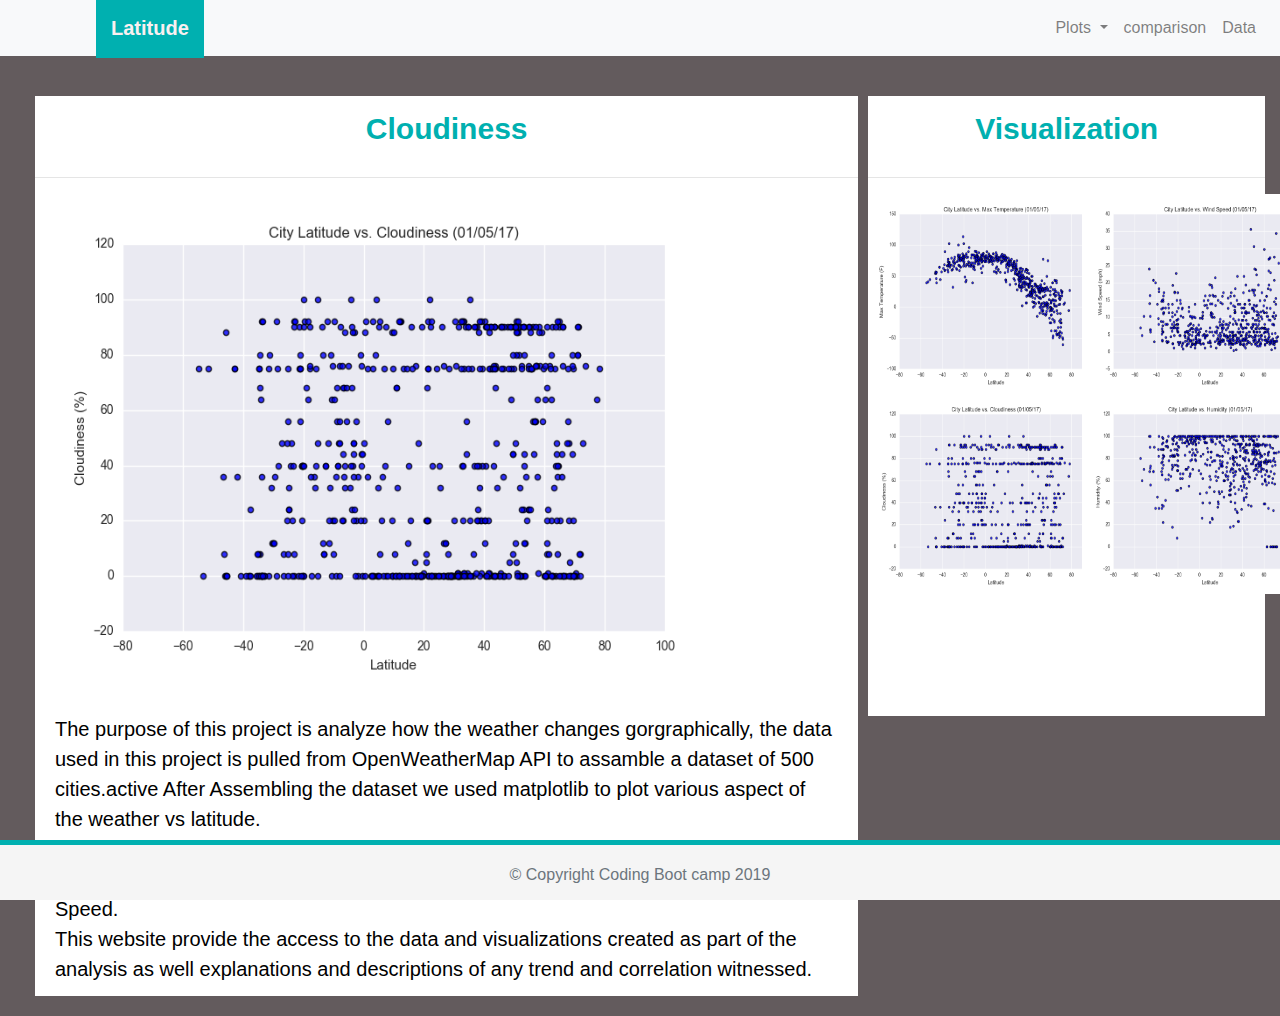
<file: cloud-lat.html>
<!DOCTYPE html>
<html lang="en">

<head>
    <meta charset="UTF-8">
    <meta name="viewport" content="width=device-width, initial-scale=1.0">
    <meta http-equiv="X-UA-Compatible" content="ie=edge">
    <title>Weather data analysis</title>


    <!-- Bootstrap -->
    <link rel="stylesheet" href="https://stackpath.bootstrapcdn.com/bootstrap/4.3.1/css/bootstrap.min.css" integrity="sha384-ggOyR0iXCbMQv3Xipma34MD+dH/1fQ784/j6cY/iJTQUOhcWr7x9JvoRxT2MZw1T" crossorigin="anonymous">
    <link rel="stylesheet" href="style.css">
</head>

<body>
    <nav class="navbar navbar-expand-lg navbar-light bg-light">
        <a class="navbar-brand" href="#">Latitude</a>
        <button class="navbar-toggler" type="button" data-toggle="collapse" data-target="#navbarSupportedContent" aria-controls="navbarSupportedContent" aria-expanded="false" aria-label="Toggle navigation">
            <span class="navbar-toggler-icon"></span>
        </button>
        <div class="collapse navbar-collapse" id="navbarSupportedContent">
            <ul class="navbar-nav ml-auto">
                <li class="nav-item dropdown">
                    <a class="nav-link dropdown-toggle" href="#" id="navbarDropdown" role="button" data-toggle="dropdown" aria-haspopup="true" aria-expanded="false">
                        Plots
                    </a>
                    <div class="dropdown-menu" aria-labelledby="navbarDropdown">
                        <a class="dropdown-item" href="temp-lat.html">Temperature</a>
                        <a class="dropdown-item" href="cloud-lat.html">Cloudiness</a>
                        <a class="dropdown-item" href="humid-lat.html">Humidity</a>
                        <a class="dropdown-item" href="wind-lat.html">Wind</a>
                    </div>
                </li>
                <li class="nav-item">
                    <a class="nav-link" href="comparison.html">comparison</a>
                </li>
                <li class="nav-item">
                    <a class="nav-link" href="data.html">Data</a>
                </li>

            </ul>

        </div>
    </nav>
    <div id="main_content" class="container-fluid ">
        <div class="row">
            <div class="col-lg-8 col-md-12">
                <div class="viz-main">
                    <p id="p1">Cloudiness</p>
                    <hr>
                    <div class="viz-main-img">
                        <img class="text-center" src="WebVisualizations/Resources/assets/images/Fig3.png" width=700 height=500 alt="Latitude vs Cloudiness">
                    </div>
                    <section>The purpose of this project is analyze how the weather changes gorgraphically, the data used in this project is pulled from OpenWeatherMap API to assamble a dataset of 500 cities.active After Assembling the dataset we used matplotlib
                        to plot various aspect of the weather vs latitude.<br><br>Factors we looked at are Maximum Temperature, Cloudiness, Humidity, and Wind Speed.<br>This website provide the access to the data and visualizations created as part of
                        the analysis as well explanations and descriptions of any trend and correlation witnessed.
                    </section>
                </div>
            </div>
            <div class="col-lg-4 col-md-12">
                <div class="viz">
                    <p id="p2">Visualization</p>
                    <hr>
                    <div class="row">
                        <div class="col-lg-6 col-md-3">
                            <a class="temp active" href="Temp-lat.html"><img src="WebVisualizations/Resources/assets/images/Fig1.png" width=250 height=200 alt="City Latitude vs Max Temperature"></a>
                        </div>
                        <div class="col-lg-6 col-md-3">
                            <a class="wind" href="wind-lat.html"><img src="WebVisualizations/Resources/assets/images/Fig4.png" width=250 height=200 alt="City Latitude vs Wind Speed"></a>
                        </div>
                        <div class="col-lg-6 col-md-3">
                            <a class="cloud" href="cloud-lat.html"><img src="WebVisualizations/Resources/assets/images/Fig3.png" width=250 height=200 alt="City Latitude vs Cloudiness"></a>
                        </div>
                        <div class="col-lg-66 col-md-3">
                            <a class="humid" href="humid-lat.html"><img src="WebVisualizations/Resources/assets/images/Fig2.png" width=250 height=200 alt="City Latitude vs Humidity"></a>
                        </div>
                    </div>
                </div>
            </div>
        </div>
    </div>
    </div>
</body>
<!-- Footer -->
<footer class="footer">
    <div class="container">
        <span class="text-muted">© Copyright Coding Boot camp 2019</span>
    </div>
</footer>
<!-- Footer -->
<script src="https://code.jquery.com/jquery-3.3.1.slim.min.js" integrity="sha384-q8i/X+965DzO0rT7abK41JStQIAqVgRVzpbzo5smXKp4YfRvH+8abtTE1Pi6jizo" crossorigin="anonymous"></script>
<script src="https://cdnjs.cloudflare.com/ajax/libs/popper.js/1.14.7/umd/popper.min.js" integrity="sha384-UO2eT0CpHqdSJQ6hJty5KVphtPhzWj9WO1clHTMGa3JDZwrnQq4sF86dIHNDz0W1" crossorigin="anonymous"></script>
<script src="https://stackpath.bootstrapcdn.com/bootstrap/4.3.1/js/bootstrap.min.js" integrity="sha384-JjSmVgyd0p3pXB1rRibZUAYoIIy6OrQ6VrjIEaFf/nJGzIxFDsf4x0xIM+B07jRM" crossorigin="anonymous"></script>

</html>
</file>
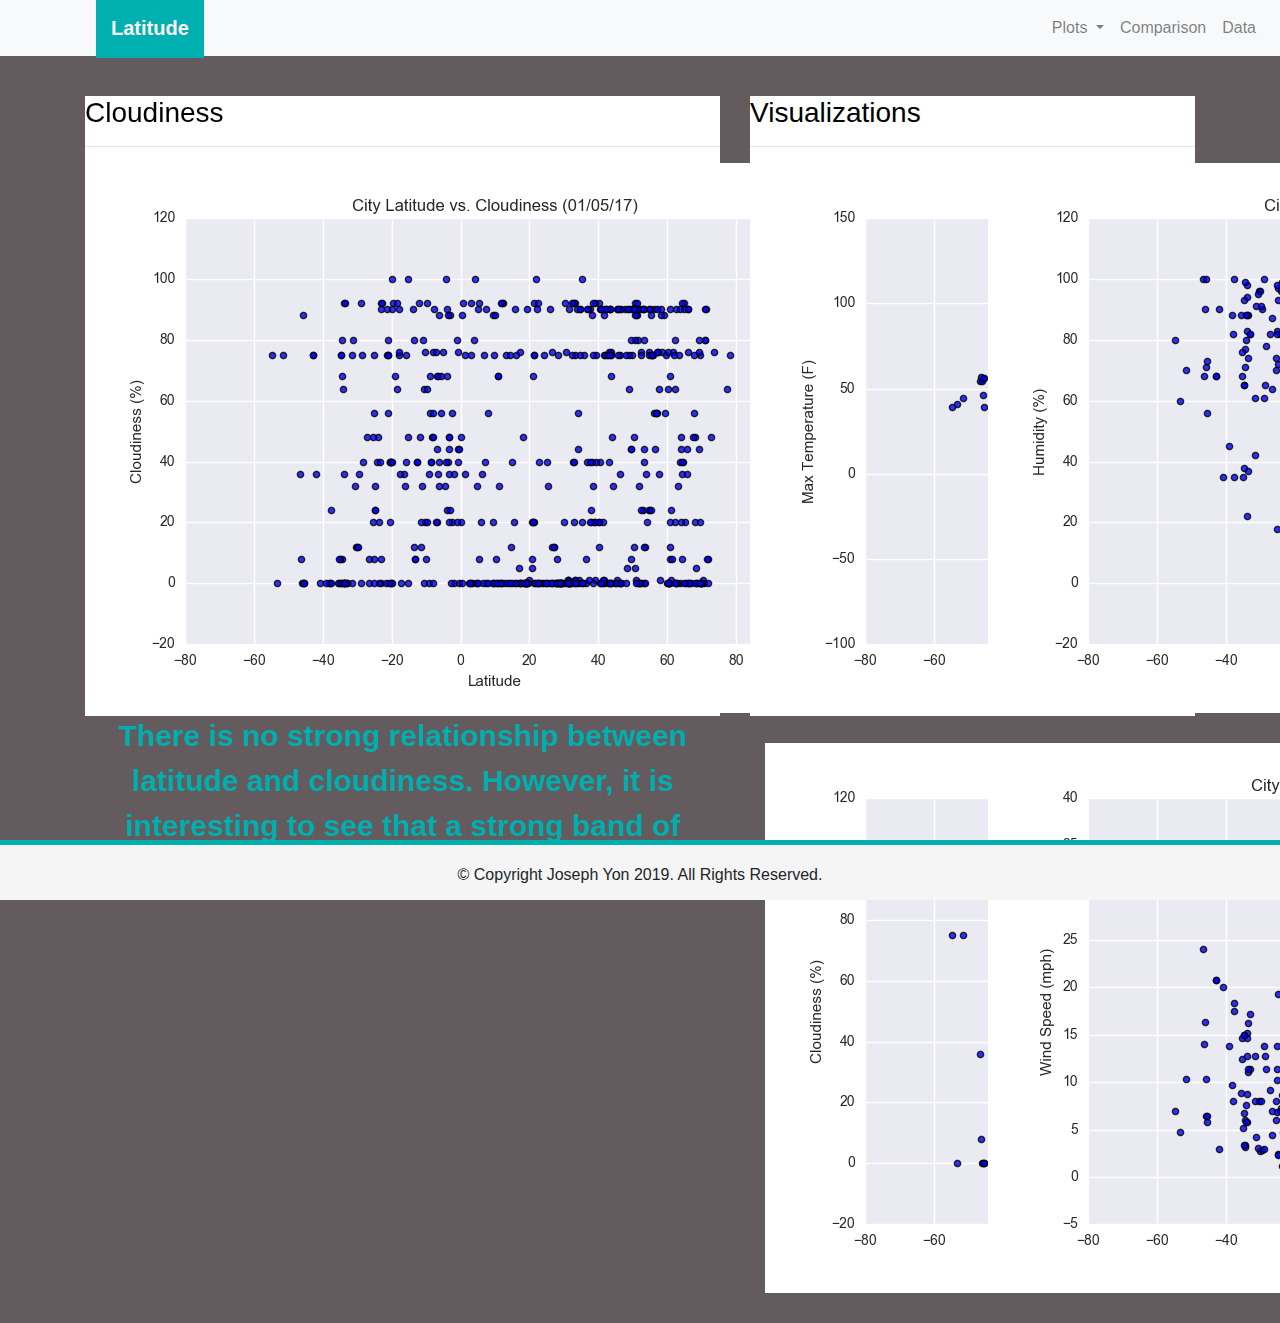
<file: cloudiness.html>
<!-- Visualization Cloudiness -->
<!doctype html>
<html lang="en">

<head>
    <meta charset="utf-8">
    <meta http-equiv="X-UA-Compatible" content="IE=edge">
    <meta name="viewport" content="width=device-width, initial-scale=1">
    <!-- Bootstrap CSS -->
    <link rel="stylesheet" href="https://stackpath.bootstrapcdn.com/bootstrap/4.3.1/css/bootstrap.min.css" integrity="sha384-ggOyR0iXCbMQv3Xipma34MD+dH/1fQ784/j6cY/iJTQUOhcWr7x9JvoRxT2MZw1T" crossorigin="anonymous">
    <!-- CSS Stylesheet -->
    <link rel="stylesheet" type="text/css" href="style.css">
    <title>Bootstrap Visualization Dashboard</title>
</head>

<body>
    <!-- Bootstrap JavaScript -->
    <!-- jQuery, Popper.js & Bootstrap JS -->
    <script src="https://code.jquery.com/jquery-3.3.1.slim.min.js" integrity="sha384-q8i/X+965DzO0rT7abK41JStQIAqVgRVzpbzo5smXKp4YfRvH+8abtTE1Pi6jizo" crossorigin="anonymous"></script>
    <script src="https://cdnjs.cloudflare.com/ajax/libs/popper.js/1.14.7/umd/popper.min.js" integrity="sha384-UO2eT0CpHqdSJQ6hJty5KVphtPhzWj9WO1clHTMGa3JDZwrnQq4sF86dIHNDz0W1" crossorigin="anonymous"></script>
    <script src="https://stackpath.bootstrapcdn.com/bootstrap/4.3.1/js/bootstrap.min.js" integrity="sha384-JjSmVgyd0p3pXB1rRibZUAYoIIy6OrQ6VrjIEaFf/nJGzIxFDsf4x0xIM+B07jRM" crossorigin="anonymous"></script>
    <!-- Navigation Menu -->
    <div class="navigation">
        <nav class="navbar navbar-expand-lg navbar-light bg-light">
            <a class="navbar-brand" style="background-color: #00b0b0;" href="index.html">Latitude</a>
            <button class="navbar-toggler" type="button" data-toggle="collapse" data-target="#navbarNavDropdown" aria-controls="navbarNavDropdown" aria-expanded="false" aria-label="Toggle navigation">
                <span class="navbar-toggler-icon"></span>
            </button>
            <div class="collapse navbar-collapse" id="navbarNavDropdown">
                <ul class="navbar-nav ml-auto">
                    <li class="nav-item dropdown">
                        <a class="nav-link dropdown-toggle" href="#" id="navbarDropdownMenuLink" role="button" data-toggle="dropdown" aria-haspopup="true" aria-expanded="false">
                            Plots
                        </a>
                        <div class="dropdown-menu" aria-labelledby="navbarDropdownMenuLink">
                            <a class="dropdown-item" href="temp.html">Max Temperature</a>
                            <a class="dropdown-item" href="humidity.html">Humidity</a>
                            <a class="dropdown-item" href="cloudiness.html">Cloudiness</a>
                            <a class="dropdown-item" href="wind_speed.html">Wind Speed</a>
                        </div>
                    </li>
                    <li class="nav-item">
                        <a class="nav-link" href="comparison.html">Comparison</a>
                    </li>
                    <li class="nav-item">
                        <a class="nav-link" href="data.html">Data</a>
                    </li>
                </ul>
            </div>
        </nav>
    </div>
    <!-- Content -->
    <!-- Create Overall Grid -->
    <div class="container">
        <div class="row">
            <div class="col-lg-7 col-md-12">
                <!-- Left Content Viz -->
                <div class="viz" style="padding-bottom: 120px;">
                    <h3 class="title">Cloudiness</h3>
                    <hr>
                    <img src="WebVisualizations/Resources/assets/images/Cloudiness.png" class="vizualization rounded float-left" alt="Cloudiness Graph">
                    <p>There is no strong relationship between latitude and cloudiness. However, it is interesting to see that a strong band of cities sits at 0, 80, and 100% cloudiness.
                    </p>
                </div>
            </div>
            <div class="col-lg-5 col-md-12">
                <!-- Right Content Viz -->
                <div class="viz">
                    <h3 class="title">Visualizations</h3>
                    <hr>
                    <div class="container">
                        <div class="row" style="padding-bottom: 30px;">
                            <div class="col-6">
                                <a href="temp.html">
                                    <img class="panel" src="WebVisualizations/Resources/assets/images/Temp.png" alt="Max Temperature Graph">
                                </a>
                            </div>
                            <div class="col-6">
                                <a href="humidity.html">
                                    <img class="panel" src="WebVisualizations/Resources/assets/images/Humidity.png" alt="Humidity Graph">
                                </a>
                            </div>
                        </div>
                        <div class="row" style="padding-bottom: 30px;">
                            <div class="col-6">
                                <a href="cloudiness.html">
                                    <img class="panel" src="WebVisualizations/Resources/assets/images/Cloudiness.png" alt="Cloudiness Graph">
                                </a>
                            </div>
                            <div class="col-6">
                                <a href="wind_speed.html">
                                    <img class="panel" src="WebVisualizations/Resources/assets/images/Wind.png" alt="Wind Speed Graph">
                                </a>
                            </div>
                        </div>
                    </div>
                </div>
            </div>
        </div>
    </div>
    <!-- Footer -->
    <footer>
        <div class="footer">&copy; Copyright Joseph Yon 2019. All Rights Reserved.</div>
    </footer>
</body>

</html>
</file>
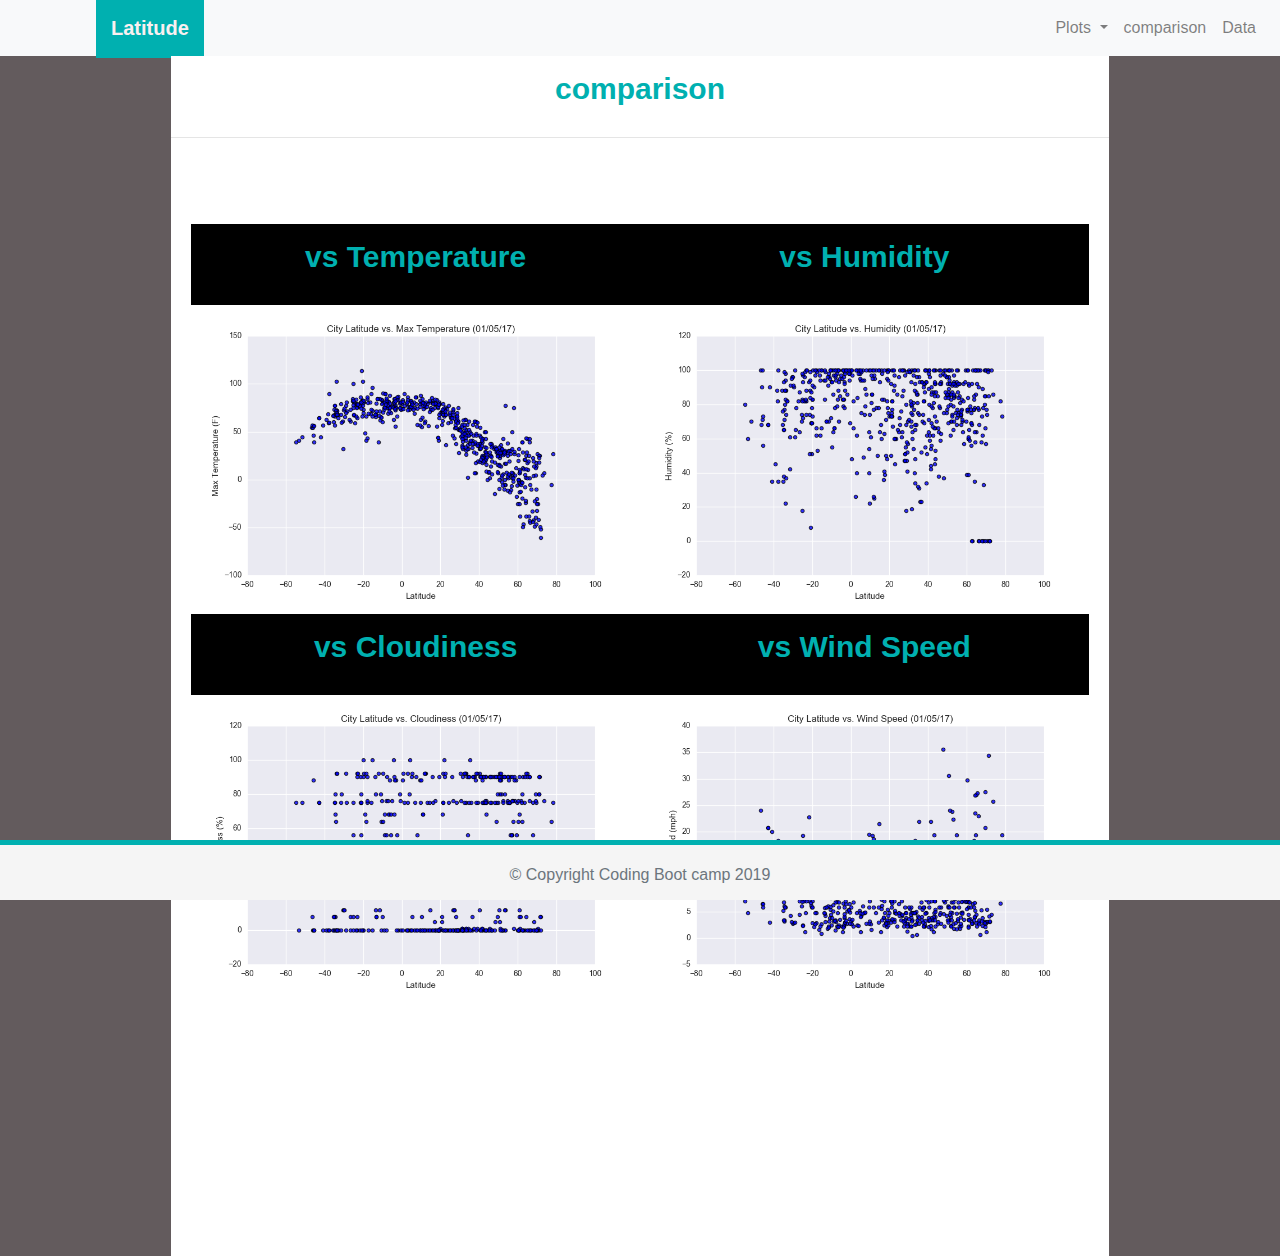
<file: comparison.html>
<!DOCTYPE html>
<html lang="en">

<head>
    <meta charset="UTF-8">
    <meta name="viewport" content="width=device-width, initial-scale=1.0">
    <meta http-equiv="X-UA-Compatible" content="ie=edge">
    <title>Weather data analysis</title>


    <!-- Bootstrap -->
    <link rel="stylesheet" href="https://stackpath.bootstrapcdn.com/bootstrap/4.3.1/css/bootstrap.min.css" integrity="sha384-ggOyR0iXCbMQv3Xipma34MD+dH/1fQ784/j6cY/iJTQUOhcWr7x9JvoRxT2MZw1T" crossorigin="anonymous">
    <link rel="stylesheet" href="style.css">
</head>

<body>
    <nav class="navbar navbar-expand-lg navbar-light bg-light">
        <a class="navbar-brand" href="landing.html">Latitude</a>
        <button class="navbar-toggler ml-auto" type="button" data-toggle="collapse" data-target="#navbarSupportedContent" aria-controls="navbarSupportedContent" aria-expanded="false" aria-label="Toggle navigation">
            <span class="navbar-toggler-icon"></span>
        </button>
        <div class="collapse navbar-collapse" id="navbarSupportedContent">
            <ul class="navbar-nav ml-auto">
                <li class="nav-item dropdown">
                    <a class="nav-link dropdown-toggle" href="#" id="navbarDropdown" role="button" data-toggle="dropdown" aria-haspopup="true" aria-expanded="false">
                        Plots
                    </a>
                    <div class="dropdown-menu" aria-labelledby="navbarDropdown">
                        <a class="dropdown-item" href="temp-lat.html">Temperature</a>
                        <a class="dropdown-item" href="cloud-lat.html">Cloudiness</a>
                        <a class="dropdown-item" href="humid-lat.html">Humidity</a>
                        <a class="dropdown-item" href="wind-lat.html">Wind</a>
                    </div>
                </li>
                <li class="nav-item">
                    <a class="nav-link" href="comparison.html">comparison</a>
                </li>
                <li class="nav-item">
                    <a class="nav-link" href="data.html">Data</a>
                </li>

            </ul>

        </div>
    </nav>
    <div id="main_content" class="container-fluid ">
        <div class="row">
            <div class="col-lg-12">
                <div class="compare">
                    <p id="p2">comparison</p>
                    <hr>
                    <div class="row">
                        <section class="gallery-block compact-gallery">
                            <div class="container">
                                <div class="heading">

                                </div>
                                <div class="row no-gutters">
                                    <div class="col-md-6 col-lg-6 item zoom-on-hover">
                                        <p id="p2">vs Temperature</p>
                                        <a class="lightbox" href="../img/image1.jpg">
                                            <img class="img-fluid image" src="WebVisualizations/Resources/assets/images/Fig1.png">
                                        </a>
                                    </div>
                                    <div class="col-md-6 col-lg-6 item zoom-on-hover">
                                        <p id="p2">vs Humidity</p>
                                        <a class="lightbox" href="../img/image2.jpg">

                                            <img class="img-fluid image" src="WebVisualizations/Resources/assets/images/Fig2.png">
                                        </a>
                                    </div>
                                    <div class="col-md-6 col-lg-6 item zoom-on-hover">
                                        <p id="p2">vs Cloudiness</p>
                                        <a class="lightbox" href="../img/image3.jpg">
                                            <img class="img-fluid image" src="WebVisualizations/Resources/assets/images/Fig3.png">
                                        </a>
                                    </div>
                                    <div class="col-md-6 col-lg-6 item zoom-on-hover">
                                        <p id="p2">vs Wind Speed</p>
                                        <a class="lightbox" href="../img/image4.jpg">
                                            <img class="img-fluid image" src="WebVisualizations/Resources/assets/images/Fig4.png">
                                        </a>
                                    </div>
                                </div>
                            </div>
                        </section>
                    </div>
                </div>
            </div>
        </div>
    </div>

</body>

<!-- Footer -->
<footer class="footer">
    <div class="container">
        <span class="text-muted">© Copyright Coding Boot camp 2019</span>
    </div>
</footer>
<!-- Footer -->
<script src="https://code.jquery.com/jquery-3.3.1.slim.min.js" integrity="sha384-q8i/X+965DzO0rT7abK41JStQIAqVgRVzpbzo5smXKp4YfRvH+8abtTE1Pi6jizo" crossorigin="anonymous"></script>
<script src="https://cdnjs.cloudflare.com/ajax/libs/popper.js/1.14.7/umd/popper.min.js" integrity="sha384-UO2eT0CpHqdSJQ6hJty5KVphtPhzWj9WO1clHTMGa3JDZwrnQq4sF86dIHNDz0W1" crossorigin="anonymous"></script>
<script src="https://stackpath.bootstrapcdn.com/bootstrap/4.3.1/js/bootstrap.min.js" integrity="sha384-JjSmVgyd0p3pXB1rRibZUAYoIIy6OrQ6VrjIEaFf/nJGzIxFDsf4x0xIM+B07jRM" crossorigin="anonymous"></script>
<script>
    baguetteBox.run('.compact-gallery', {
        animation: 'slideIn'
    });
</script>

</html>
</file>
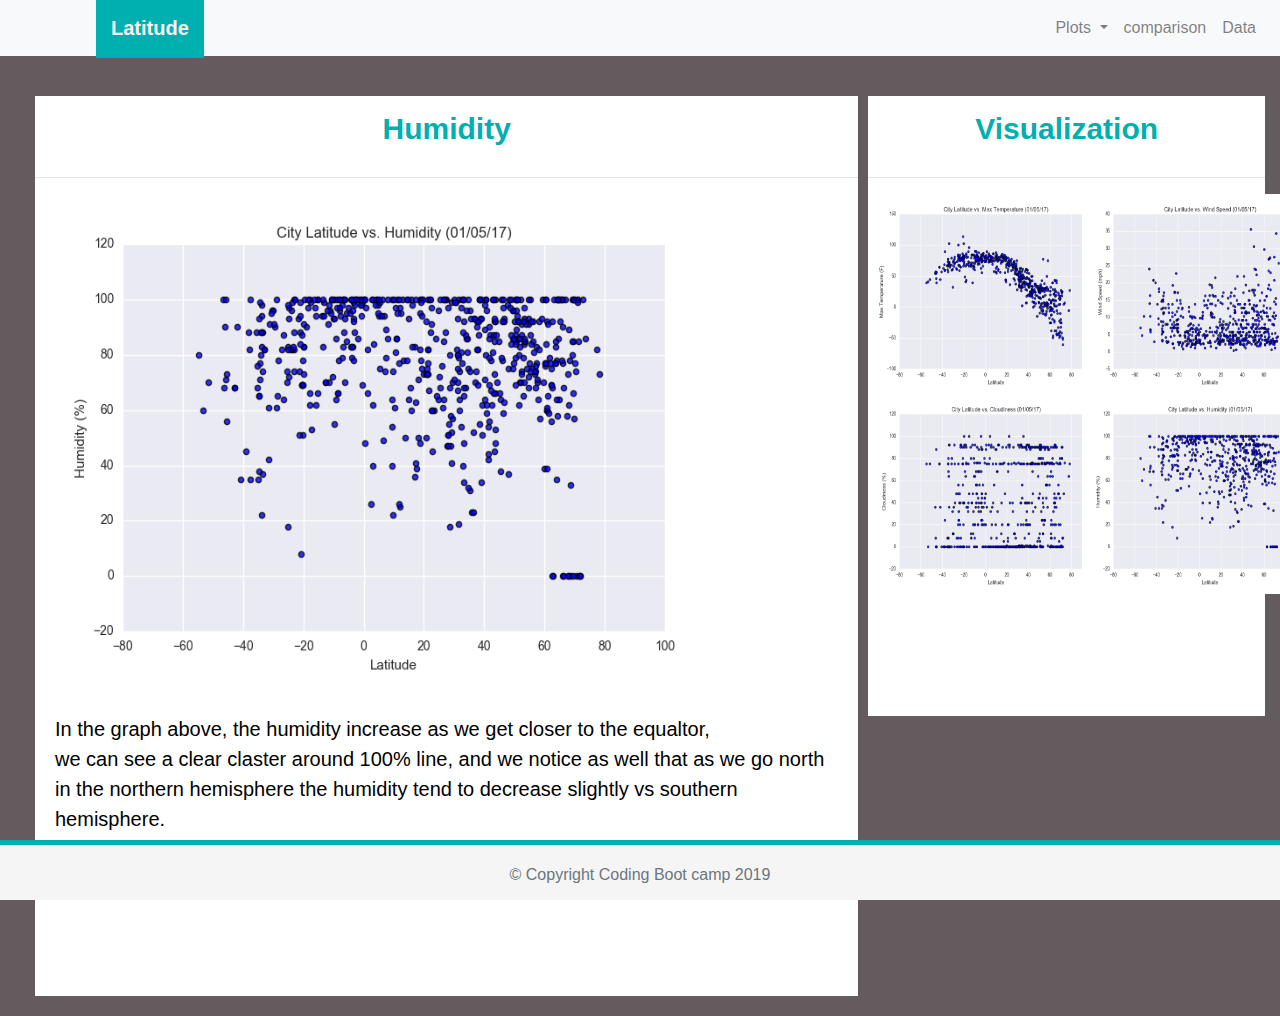
<file: humid-lat.html>
<!DOCTYPE html>
<html lang="en">

<head>
    <meta charset="UTF-8">
    <meta name="viewport" content="width=device-width, initial-scale=1.0">
    <meta http-equiv="X-UA-Compatible" content="ie=edge">
    <title>Weather data analysis</title>


    <!-- Bootstrap -->
    <link rel="stylesheet" href="https://stackpath.bootstrapcdn.com/bootstrap/4.3.1/css/bootstrap.min.css" integrity="sha384-ggOyR0iXCbMQv3Xipma34MD+dH/1fQ784/j6cY/iJTQUOhcWr7x9JvoRxT2MZw1T" crossorigin="anonymous">
    <link rel="stylesheet" href="style.css">
</head>

<body>
    <nav class="navbar navbar-expand-lg navbar-light bg-light">
        <a class="navbar-brand" href="#">Latitude</a>
        <button class="navbar-toggler" type="button" data-toggle="collapse" data-target="#navbarSupportedContent" aria-controls="navbarSupportedContent" aria-expanded="false" aria-label="Toggle navigation">
            <span class="navbar-toggler-icon"></span>
        </button>
        <div class="collapse navbar-collapse" id="navbarSupportedContent">
            <ul class="navbar-nav ml-auto">
                <li class="nav-item dropdown">
                    <a class="nav-link dropdown-toggle" href="#" id="navbarDropdown" role="button" data-toggle="dropdown" aria-haspopup="true" aria-expanded="false">
                        Plots
                    </a>
                    <div class="dropdown-menu" aria-labelledby="navbarDropdown">
                        <a class="dropdown-item" href="temp-lat.html">Temperature</a>
                        <a class="dropdown-item" href="cloud-lat.html">Cloudiness</a>
                        <a class="dropdown-item" href="humid-lat.html">Humidity</a>
                        <a class="dropdown-item" href="wind-lat.html">Wind</a>
                    </div>
                </li>
                <li class="nav-item">
                    <a class="nav-link" href="comparison.html">comparison</a>
                </li>
                <li class="nav-item">
                    <a class="nav-link" href="data.html">Data</a>
                </li>

            </ul>

        </div>
    </nav>
    <div id="main_content" class="container-fluid ">
        <div class="row">
            <div class="col-lg-8 col-md-12">
                <div class="viz-main">
                    <p id="p1">Humidity</p>
                    <hr>
                    <div class="viz-main-img">
                        <img class="texr-center" src="WebVisualizations/Resources/assets/images/Fig2.png" width=700 height=500 alt="Latitude vs Humidity">
                    </div>
                    <section>In the graph above, the humidity increase as we get closer to the equaltor,<br> we can see a clear claster around 100% line, and we notice as well that as we go north in the northern hemisphere the humidity tend to decrease slightly
                        vs southern hemisphere.
                    </section>
                </div>
            </div>
            <div class="col-lg-4 col-md-12">
                <div class="viz">
                    <p id="p2">Visualization</p>
                    <hr>
                    <div class="row">
                        <div class="col-lg-6 col-md-3">
                            <a class="temp active" href="Temp-lat.html"><img src="WebVisualizations/Resources/assets/images/Fig1.png" width=250 height=200 alt="City Latitude vs Max Temperature"></a>
                        </div>
                        <div class="col-lg-6 col-md-3">
                            <a class="wind" href="wind-lat.html"><img src="WebVisualizations/Resources/assets/images/Fig4.png" width=250 height=200 alt="City Latitude vs Wind Speed"></a>
                        </div>
                        <div class="col-lg-6 col-md-3">
                            <a class="cloud" href="cloud-lat.html"><img src="WebVisualizations/Resources/assets/images/Fig3.png" width=250 height=200 alt="City Latitude vs Cloudiness"></a>
                        </div>
                        <div class="col-lg-66 col-md-3">
                            <a class="humid" href="humid-lat.html"><img src="WebVisualizations/Resources/assets/images/Fig2.png" width=250 height=200 alt="City Latitude vs Humidity"></a>
                        </div>
                    </div>
                </div>
            </div>
        </div>
    </div>
    </div>
</body>
<!-- Footer -->
<footer class="footer">
    <div class="container">
        <span class="text-muted">© Copyright Coding Boot camp 2019</span>
    </div>
</footer>
<!-- Footer -->
<script src="https://code.jquery.com/jquery-3.3.1.slim.min.js" integrity="sha384-q8i/X+965DzO0rT7abK41JStQIAqVgRVzpbzo5smXKp4YfRvH+8abtTE1Pi6jizo" crossorigin="anonymous"></script>
<script src="https://cdnjs.cloudflare.com/ajax/libs/popper.js/1.14.7/umd/popper.min.js" integrity="sha384-UO2eT0CpHqdSJQ6hJty5KVphtPhzWj9WO1clHTMGa3JDZwrnQq4sF86dIHNDz0W1" crossorigin="anonymous"></script>
<script src="https://stackpath.bootstrapcdn.com/bootstrap/4.3.1/js/bootstrap.min.js" integrity="sha384-JjSmVgyd0p3pXB1rRibZUAYoIIy6OrQ6VrjIEaFf/nJGzIxFDsf4x0xIM+B07jRM" crossorigin="anonymous"></script>

</html>
</file>
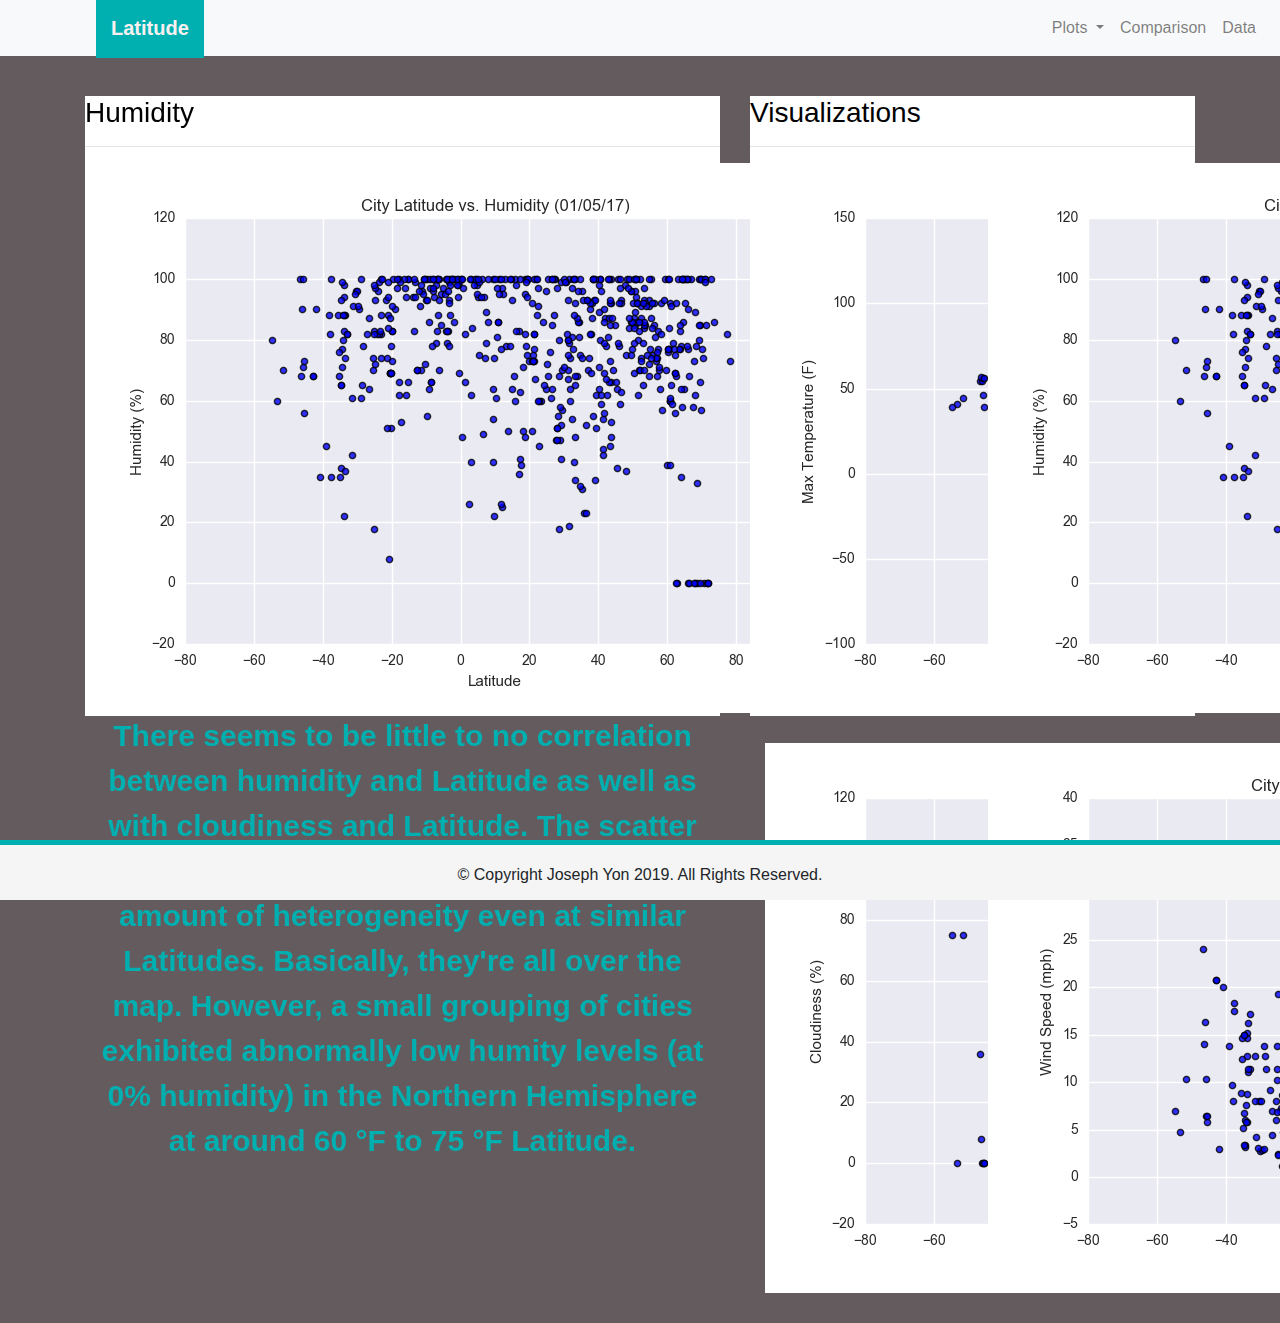
<file: humidity.html>
<!-- Visualization Humidity -->
<!doctype html>
<html lang="en">

<head>
    <meta charset="utf-8">
    <meta http-equiv="X-UA-Compatible" content="IE=edge">
    <meta name="viewport" content="width=device-width, initial-scale=1">
    <!-- Bootstrap CSS -->
    <link rel="stylesheet" href="https://stackpath.bootstrapcdn.com/bootstrap/4.3.1/css/bootstrap.min.css" integrity="sha384-ggOyR0iXCbMQv3Xipma34MD+dH/1fQ784/j6cY/iJTQUOhcWr7x9JvoRxT2MZw1T" crossorigin="anonymous">
    <!-- CSS Stylesheet -->
    <link rel="stylesheet" type="text/css" href="style.css">
    <title>Bootstrap Visualization Dashboard</title>
</head>

<body>
    <!-- Bootstrap JavaScript -->
    <!-- jQuery, Popper.js & Bootstrap JS -->
    <script src="https://code.jquery.com/jquery-3.3.1.slim.min.js" integrity="sha384-q8i/X+965DzO0rT7abK41JStQIAqVgRVzpbzo5smXKp4YfRvH+8abtTE1Pi6jizo" crossorigin="anonymous"></script>
    <script src="https://cdnjs.cloudflare.com/ajax/libs/popper.js/1.14.7/umd/popper.min.js" integrity="sha384-UO2eT0CpHqdSJQ6hJty5KVphtPhzWj9WO1clHTMGa3JDZwrnQq4sF86dIHNDz0W1" crossorigin="anonymous"></script>
    <script src="https://stackpath.bootstrapcdn.com/bootstrap/4.3.1/js/bootstrap.min.js" integrity="sha384-JjSmVgyd0p3pXB1rRibZUAYoIIy6OrQ6VrjIEaFf/nJGzIxFDsf4x0xIM+B07jRM" crossorigin="anonymous"></script>
    <!-- Navigation Menu -->
    <div class="navigation">
        <nav class="navbar navbar-expand-lg navbar-light bg-light">
            <a class="navbar-brand" style="background-color: #00b0b0;" href="index.html">Latitude</a>
            <button class="navbar-toggler" type="button" data-toggle="collapse" data-target="#navbarNavDropdown" aria-controls="navbarNavDropdown" aria-expanded="false" aria-label="Toggle navigation">
                <span class="navbar-toggler-icon"></span>
            </button>
            <div class="collapse navbar-collapse" id="navbarNavDropdown">
                <ul class="navbar-nav ml-auto">
                    <li class="nav-item dropdown">
                        <a class="nav-link dropdown-toggle" href="#" id="navbarDropdownMenuLink" role="button" data-toggle="dropdown" aria-haspopup="true" aria-expanded="false">
                            Plots
                        </a>
                        <div class="dropdown-menu" aria-labelledby="navbarDropdownMenuLink">
                            <a class="dropdown-item" href="temp.html">Max Temperature</a>
                            <a class="dropdown-item" href="humidity.html">Humidity</a>
                            <a class="dropdown-item" href="cloudiness.html">Cloudiness</a>
                            <a class="dropdown-item" href="wind_speed.html">Wind Speed</a>
                        </div>
                    </li>
                    <li class="nav-item">
                        <a class="nav-link" href="comparison.html">Comparison</a>
                    </li>
                    <li class="nav-item">
                        <a class="nav-link" href="data.html">Data</a>
                    </li>
                </ul>
            </div>
        </nav>
    </div>
    <!-- Content -->
    <!-- Create Overall Grid -->
    <div class="container">
        <div class="row">
            <div class="col-lg-7 col-md-12">
                <!-- Left Content Viz -->
                <div class="viz">
                    <h3 class="title">Humidity</h3>
                    <hr>
                    <img src="WebVisualizations/Resources/assets/images/Humidity.png" class="vizualization rounded float-left" alt="Humidity Graph">
                    <p>There seems to be little to no correlation between humidity and Latitude as well as with cloudiness and Latitude. The scatter plot visualizations display a considerable amount of heterogeneity even at similar Latitudes. Basically,
                        they're all over the map. However, a small grouping of cities exhibited abnormally low humity levels (at 0% humidity) in the Northern Hemisphere at around 60 &deg;F to 75 &deg;F Latitude.</p>
                </div>
            </div>
            <div class="col-lg-5 col-md-12">
                <!-- Right Content Viz -->
                <div class="viz">
                    <h3 class="title">Visualizations</h3>
                    <hr>
                    <div class="container">
                        <div class="row" style="padding-bottom: 30px;">
                            <div class="col-6">
                                <a href="temp.html">
                                    <img class="panel" src="WebVisualizations/Resources/assets/images/Temp.png" alt="Max Temperature Graph">
                                </a>
                            </div>
                            <div class="col-6">
                                <a href="humidity.html">
                                    <img class="panel" src="WebVisualizations/Resources/assets/images/Humidity.png" alt="Humidity Graph">
                                </a>
                            </div>
                        </div>
                        <div class="row" style="padding-bottom: 30px;">
                            <div class="col-6">
                                <a href="cloudiness.html">
                                    <img class="panel" src="WebVisualizations/Resources/assets/images/Cloudiness.png" alt="Cloudiness Graph">
                                </a>
                            </div>
                            <div class="col-6">
                                <a href="wind_speed.html">
                                    <img class="panel" src="WebVisualizations/Resources/assets/images/Wind.png" alt="Wind Speed Graph">
                                </a>
                            </div>
                        </div>
                    </div>
                </div>
            </div>
        </div>
    </div>
    <!-- Footer -->
    <footer>
        <div class="footer">&copy; Copyright Joseph Yon 2019. All Rights Reserved.</div>
    </footer>
</body>

</html>
</file>
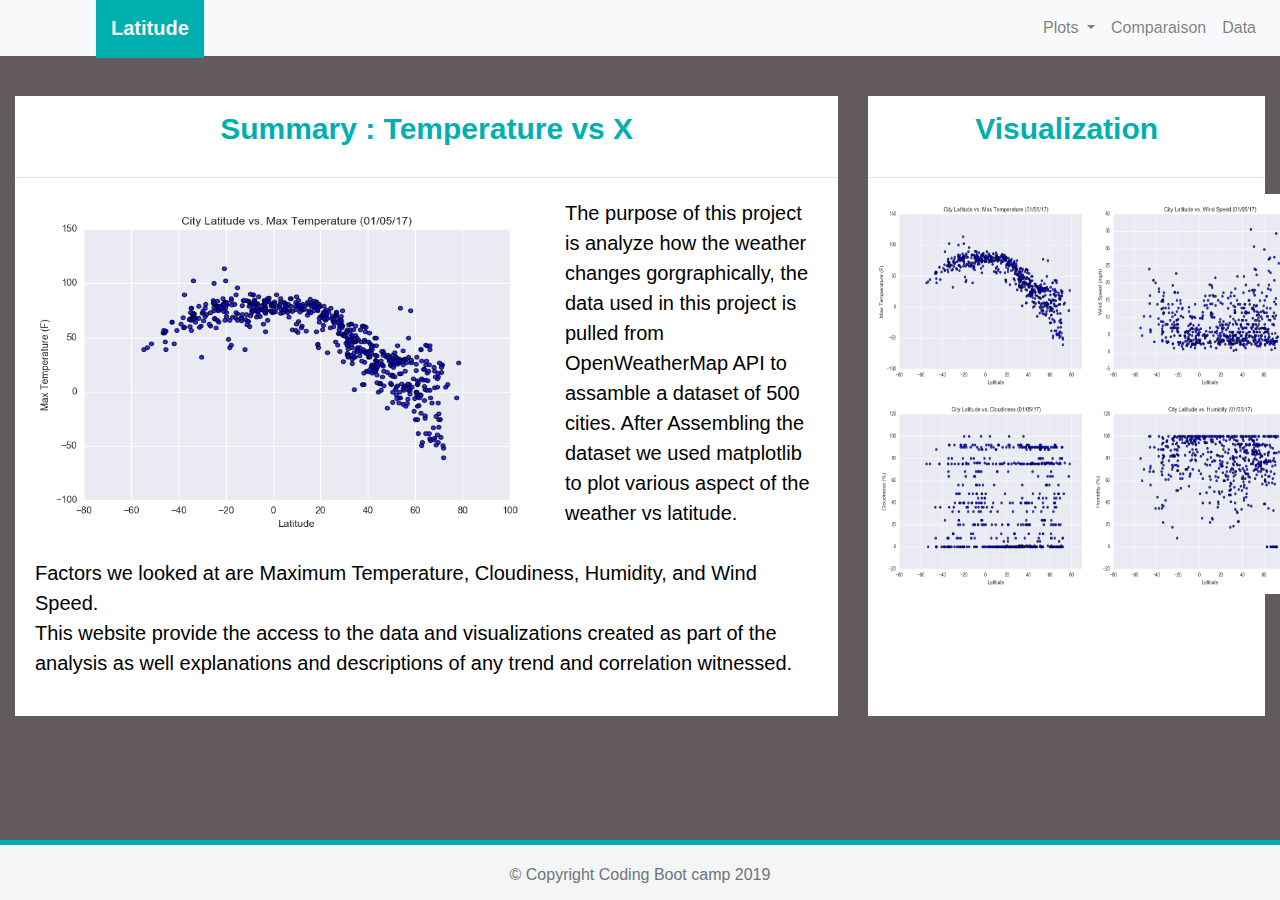
<file: landing.html>
<!DOCTYPE html>
<html lang="en">

<head>
    <meta charset="UTF-8">
    <meta name="viewport" content="width=device-width, initial-scale=1.0">
    <meta http-equiv="X-UA-Compatible" content="ie=edge">
    <title>Weather data analysis</title>


    <!-- Bootstrap -->
    <link rel="stylesheet" href="https://stackpath.bootstrapcdn.com/bootstrap/4.3.1/css/bootstrap.min.css" integrity="sha384-ggOyR0iXCbMQv3Xipma34MD+dH/1fQ784/j6cY/iJTQUOhcWr7x9JvoRxT2MZw1T" crossorigin="anonymous">
    <link rel="stylesheet" href="style.css">
</head>

<body>
    <nav class="navbar navbar-expand-lg navbar-light bg-light">
        <a class="navbar-brand" href="#">Latitude</a>
        <button class="navbar-toggler ml-auto" type="button" data-toggle="collapse" data-target="#navbarSupportedContent" aria-controls="navbarSupportedContent" aria-expanded="false" aria-label="Toggle navigation">
            <span class="navbar-toggler-icon"></span>
        </button>
        <div class="collapse navbar-collapse" id="navbarSupportedContent">
            <ul class="navbar-nav ml-auto">
                <li class="nav-item dropdown">
                    <a class="nav-link dropdown-toggle" href="#" id="navbarDropdown" role="button" data-toggle="dropdown" aria-haspopup="true" aria-expanded="false">
                        Plots
                    </a>
                    <div class="dropdown-menu" aria-labelledby="navbarDropdown">
                        <a class="dropdown-item" href="temp-lat.html">Temperature</a>
                        <a class="dropdown-item" href="cloud-lat.html">Cloudiness</a>
                        <a class="dropdown-item" href="humid-lat.html">Humidity</a>
                        <a class="dropdown-item" href="wind-lat.html">Wind</a>
                    </div>
                </li>
                <li class="nav-item">
                    <a class="nav-link" href="comparaison.html">Comparaison</a>
                </li>
                <li class="nav-item">
                    <a class="nav-link" href="data.html">Data</a>
                </li>

            </ul>

        </div>
    </nav>
    <div id="main_content" class="container-fluid ">
        <div class="row">
            <div class="col-lg-8 col-md-12">
                <div class="main">
                    <p id="p1">Summary : Temperature vs X</p>
                    <hr>
                    <div class="main-img">
                        <img src="WebVisualizations/Resources/assets/images/Fig1.png" width=550 height=350 alt="Temperature vs Temperature">
                    </div>
                    <section>The purpose of this project is analyze how the weather changes gorgraphically, the data used in this project is pulled from OpenWeatherMap API to assamble a dataset of 500 cities. After Assembling the dataset we used matplotlib to
                        plot various aspect of the weather vs latitude.<br><br>Factors we looked at are Maximum Temperature, Cloudiness, Humidity, and Wind Speed.<br>This website provide the access to the data and visualizations created as part of the
                        analysis as well explanations and descriptions of any trend and correlation witnessed.</section>
                </div>
            </div>
            <div class="col-lg-4 col-md-12">
                <div class="viz">
                    <p id="p2">Visualization</p>
                    <hr>
                    <div class="row">
                        <div class="col-lg-6 col-md-3">
                            <a class="temp active" href="temperature.html"><img src="WebVisualizations/Resources/assets/images/Fig1.png" width=250 height=200 alt="Temperature vs Max Temperature"></a>
                        </div>
                        <div class="col-lg-6 col-md-3">
                            <a class="wind" href="wind.html"><img src="WebVisualizations/Resources/assets/images/Fig4.png" width=250 height=200 alt="Temperature vs Wind Speed"></a>
                        </div>
                        <div class="col-lg-6 col-md-3">
                            <a class="cloud" href="cloud.html"><img src="WebVisualizations/Resources/assets/images/Fig3.png" width=250 height=200 alt="Temperature vs Cloudiness"></a>
                        </div>
                        <div class="col-lg-66 col-md-3">
                            <a class="humid" href="humidity.html"><img src="WebVisualizations/Resources/assets/images/Fig2.png" width=250 height=200 alt="Temperature vs Humidity"></a>
                        </div>
                    </div>
                </div>
            </div>
        </div>
    </div>
    </div>
</body>

<!-- Footer -->
<footer class="footer">
    <div class="container">
        <span class="text-muted">© Copyright Coding Boot camp 2019</span>
    </div>
</footer>
<!-- Footer -->
<script src="https://code.jquery.com/jquery-3.3.1.slim.min.js" integrity="sha384-q8i/X+965DzO0rT7abK41JStQIAqVgRVzpbzo5smXKp4YfRvH+8abtTE1Pi6jizo" crossorigin="anonymous"></script>
<script src="https://cdnjs.cloudflare.com/ajax/libs/popper.js/1.14.7/umd/popper.min.js" integrity="sha384-UO2eT0CpHqdSJQ6hJty5KVphtPhzWj9WO1clHTMGa3JDZwrnQq4sF86dIHNDz0W1" crossorigin="anonymous"></script>
<script src="https://stackpath.bootstrapcdn.com/bootstrap/4.3.1/js/bootstrap.min.js" integrity="sha384-JjSmVgyd0p3pXB1rRibZUAYoIIy6OrQ6VrjIEaFf/nJGzIxFDsf4x0xIM+B07jRM" crossorigin="anonymous"></script>

</html>
</file>
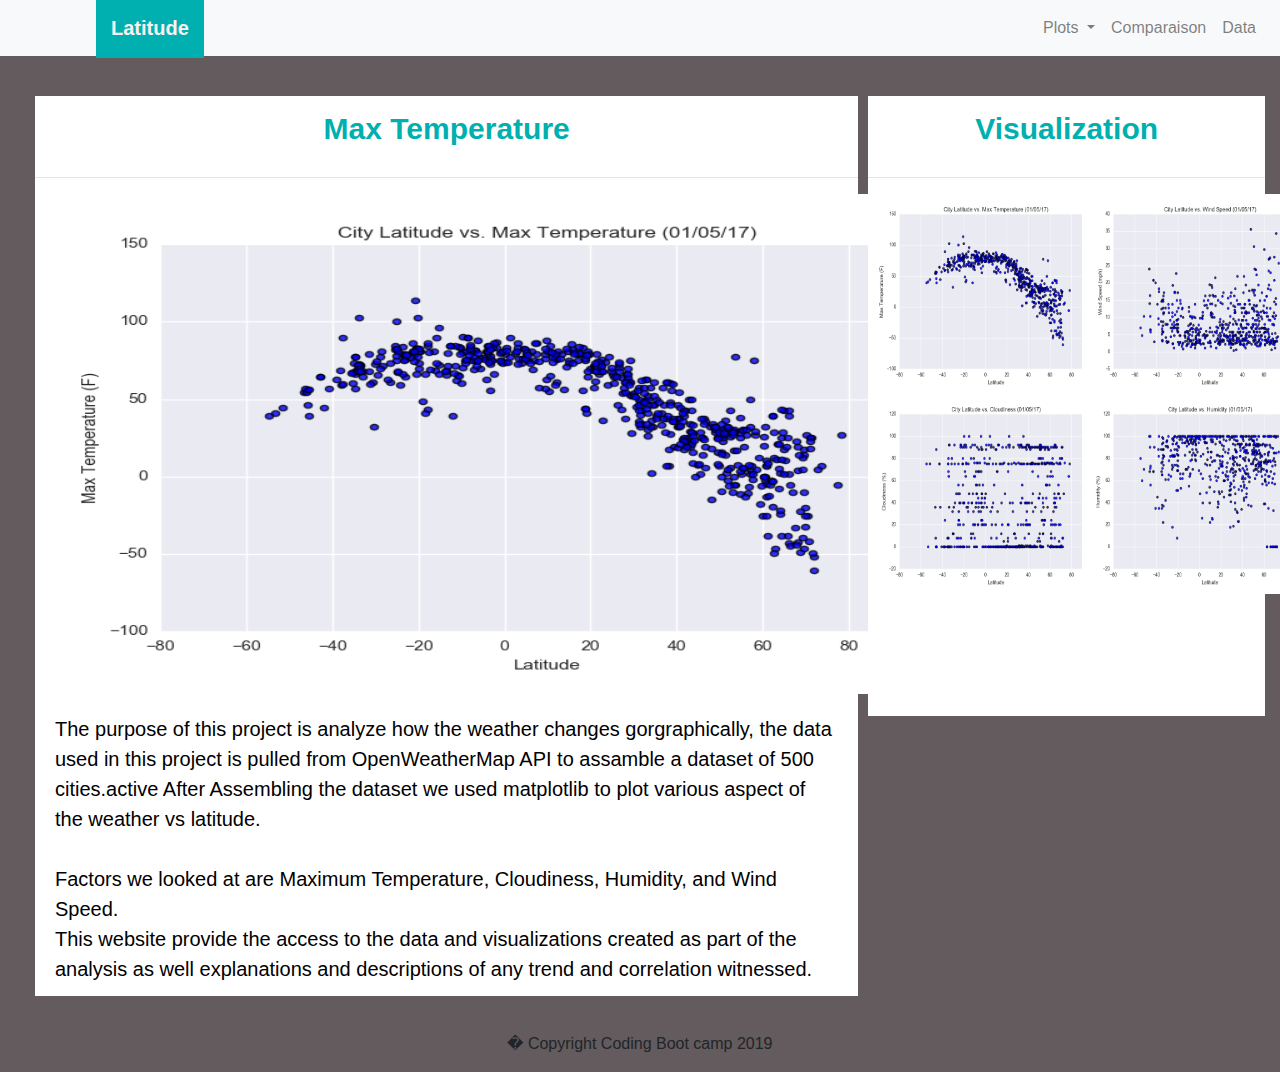
<file: Temp-lat.html>
<!DOCTYPE html>
<html lang="en">

<head>
    <meta charset="UTF-8">
    <meta name="viewport" content="width=device-width, initial-scale=1.0">
    <meta http-equiv="X-UA-Compatible" content="ie=edge">
    <title>Weather data analysis</title>


    <!-- Bootstrap -->
    <link rel="stylesheet" href="https://stackpath.bootstrapcdn.com/bootstrap/4.3.1/css/bootstrap.min.css" integrity="sha384-ggOyR0iXCbMQv3Xipma34MD+dH/1fQ784/j6cY/iJTQUOhcWr7x9JvoRxT2MZw1T" crossorigin="anonymous">
    <link rel="stylesheet" href="style.css">
</head>

<body>
    <nav class="navbar navbar-expand-lg navbar-light bg-light">
        <a class="navbar-brand" href="#">Latitude</a>
        <button class="navbar-toggler" type="button" data-toggle="collapse" data-target="#navbarSupportedContent" aria-controls="navbarSupportedContent" aria-expanded="false" aria-label="Toggle navigation">
            <span class="navbar-toggler-icon"></span>
        </button>
        <div class="collapse navbar-collapse" id="navbarSupportedContent">
            <ul class="navbar-nav ml-auto">
                <li class="nav-item dropdown">
                    <a class="nav-link dropdown-toggle" href="#" id="navbarDropdown" role="button" data-toggle="dropdown" aria-haspopup="true" aria-expanded="false">
                        Plots
                    </a>
                    <div class="dropdown-menu" aria-labelledby="navbarDropdown">
                        <a class="dropdown-item" href="temp-lat.html">Temperature</a>
                        <a class="dropdown-item" href="cloud-lat.html">Cloudiness</a>
                        <a class="dropdown-item" href="humid-lat.html">Humidity</a>
                        <a class="dropdown-item" href="wind-lat.html">Wind</a>
                    </div>
                </li>
                <li class="nav-item">
                    <a class="nav-link" href="comparaison.html">Comparaison</a>
                </li>
                <li class="nav-item">
                    <a class="nav-link" href="data.html">Data</a>
                </li>

            </ul>

        </div>
    </nav>
    <div id="main_content" class="container-fluid ">
        <div class="row">
            <div class="col-lg-8 col-md-12">
                <div class="viz-main">
                    <p id="p1">Max Temperature</p>
                    <hr>
                    <div class="viz-main-img">
                        <img src="WebVisualizations/Resources/assets/images/Fig1.png" width=1000 height=500 alt="Temperature vs Temperature">
                    </div>
                    <section>The purpose of this project is analyze how the weather changes gorgraphically, the data used in this project is pulled from OpenWeatherMap API to assamble a dataset of 500 cities.active After Assembling the dataset we used matplotlib
                        to plot various aspect of the weather vs latitude.<br><br>Factors we looked at are Maximum Temperature, Cloudiness, Humidity, and Wind Speed.<br>This website provide the access to the data and visualizations created as part of
                        the analysis as well explanations and descriptions of any trend and correlation witnessed.
                    </section>
                </div>
            </div>
            <div class="col-lg-4 col-md-12">
                <div class="viz">
                    <p id="p2">Visualization</p>
                    <hr>
                    <div class="row">
                        <div class="col-lg-6 col-md-3">
                            <a class="temp active" href="temperature.html"><img src="WebVisualizations/Resources/assets/images/Fig1.png" width=250 height=200 alt="Temperature vs Max Temperature"></a>
                        </div>
                        <div class="col-lg-6 col-md-3">
                            <a class="wind" href="wind.html"><img src="WebVisualizations/Resources/assets/images/Fig4.png" width=250 height=200 alt="Temperature vs Wind Speed"></a>
                        </div>
                        <div class="col-lg-6 col-md-3">
                            <a class="cloud" href="cloud.html"><img src="WebVisualizations/Resources/assets/images/Fig3.png" width=250 height=200 alt="Temperature vs Cloudiness"></a>
                        </div>
                        <div class="col-lg-66 col-md-3">
                            <a class="humid" href="humidity.html"><img src="WebVisualizations/Resources/assets/images/Fig2.png" width=250 height=200 alt="Temperature vs Humidity"></a>
                        </div>
                    </div>
                </div>
            </div>
        </div>
    </div>
    </div>
</body>
<!-- Footer -->
<footer class="page-footer font-small blue">

    <!-- Copyright -->
    <div class="footer-copyright text-center py-3">� Copyright Coding Boot camp 2019</div>
    <!-- Copyright -->

</footer>
<!-- Footer -->
<script src="https://code.jquery.com/jquery-3.3.1.slim.min.js" integrity="sha384-q8i/X+965DzO0rT7abK41JStQIAqVgRVzpbzo5smXKp4YfRvH+8abtTE1Pi6jizo" crossorigin="anonymous"></script>
<script src="https://cdnjs.cloudflare.com/ajax/libs/popper.js/1.14.7/umd/popper.min.js" integrity="sha384-UO2eT0CpHqdSJQ6hJty5KVphtPhzWj9WO1clHTMGa3JDZwrnQq4sF86dIHNDz0W1" crossorigin="anonymous"></script>
<script src="https://stackpath.bootstrapcdn.com/bootstrap/4.3.1/js/bootstrap.min.js" integrity="sha384-JjSmVgyd0p3pXB1rRibZUAYoIIy6OrQ6VrjIEaFf/nJGzIxFDsf4x0xIM+B07jRM" crossorigin="anonymous"></script>

</html>
</file>
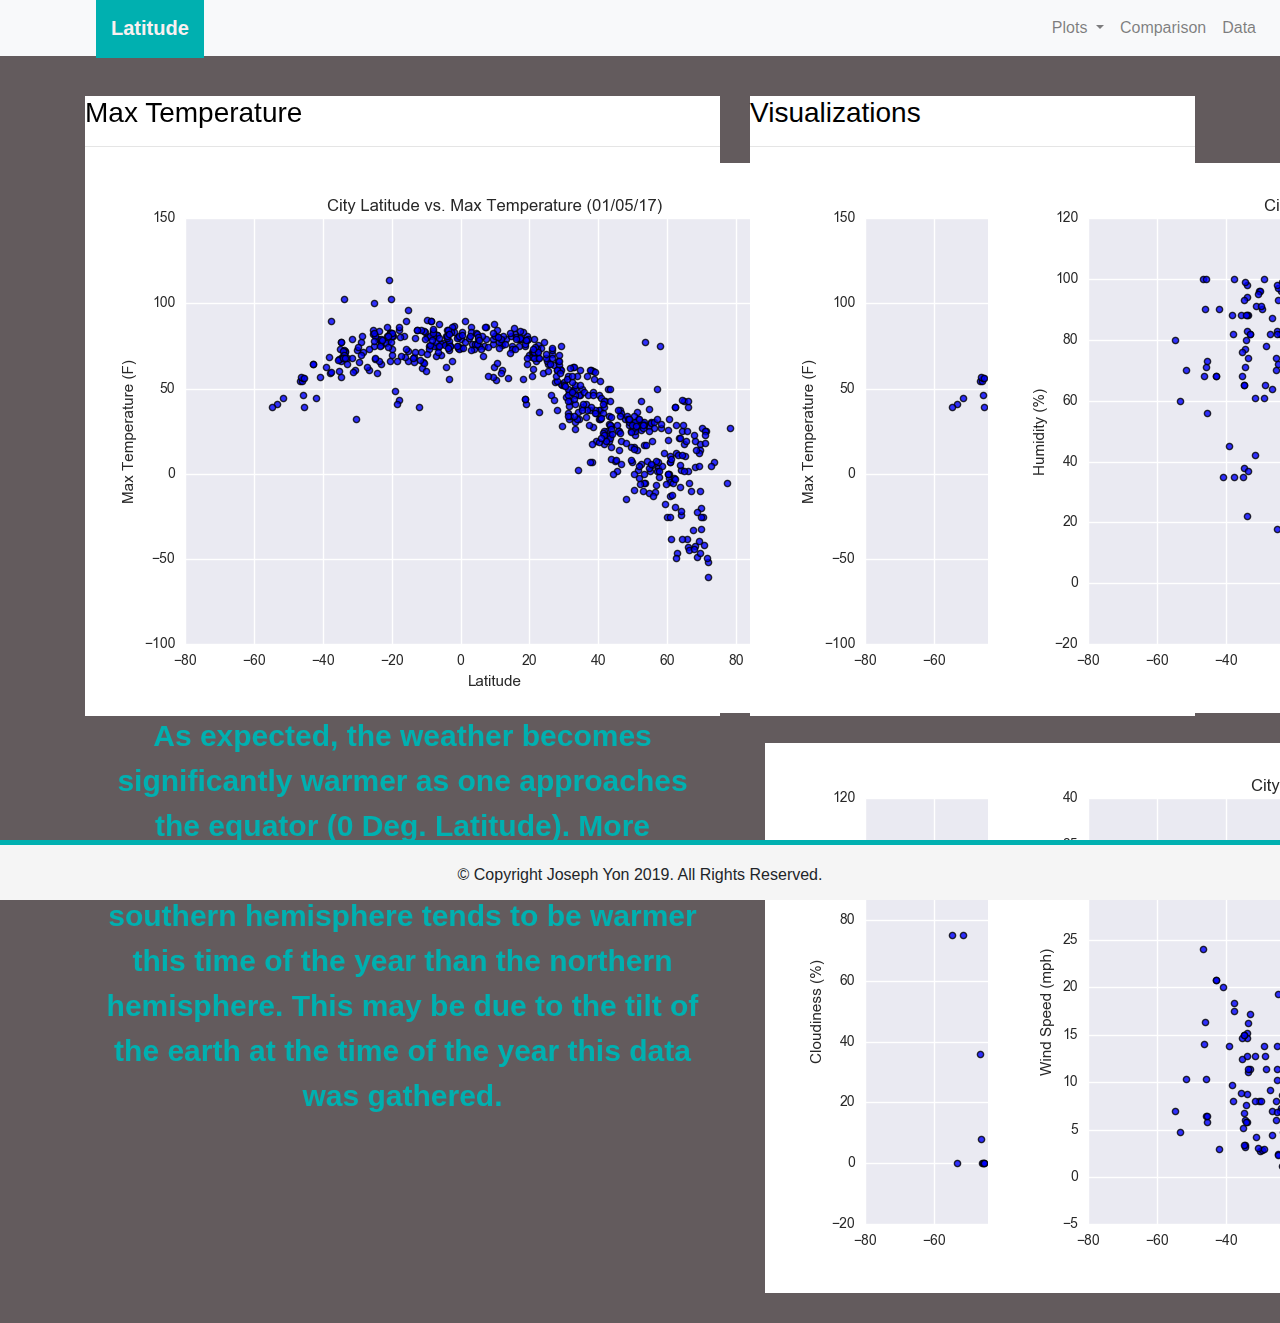
<file: temp.html>
<!-- Visualization Max Temperature -->
<!doctype html>
<html lang="en">

<head>
    <meta charset="utf-8">
    <meta http-equiv="X-UA-Compatible" content="IE=edge">
    <meta name="viewport" content="width=device-width, initial-scale=1">
    <!-- Bootstrap CSS -->
    <link rel="stylesheet" href="https://stackpath.bootstrapcdn.com/bootstrap/4.3.1/css/bootstrap.min.css" integrity="sha384-ggOyR0iXCbMQv3Xipma34MD+dH/1fQ784/j6cY/iJTQUOhcWr7x9JvoRxT2MZw1T" crossorigin="anonymous">
    <!-- CSS Stylesheet -->
    <link rel="stylesheet" type="text/css" href="style.css">
    <title>Bootstrap Visualization Dashboard</title>
</head>

<body>
    <!-- Bootstrap JavaScript -->
    <!-- jQuery, Popper.js & Bootstrap JS -->
    <script src="https://code.jquery.com/jquery-3.3.1.slim.min.js" integrity="sha384-q8i/X+965DzO0rT7abK41JStQIAqVgRVzpbzo5smXKp4YfRvH+8abtTE1Pi6jizo" crossorigin="anonymous"></script>
    <script src="https://cdnjs.cloudflare.com/ajax/libs/popper.js/1.14.7/umd/popper.min.js" integrity="sha384-UO2eT0CpHqdSJQ6hJty5KVphtPhzWj9WO1clHTMGa3JDZwrnQq4sF86dIHNDz0W1" crossorigin="anonymous"></script>
    <script src="https://stackpath.bootstrapcdn.com/bootstrap/4.3.1/js/bootstrap.min.js" integrity="sha384-JjSmVgyd0p3pXB1rRibZUAYoIIy6OrQ6VrjIEaFf/nJGzIxFDsf4x0xIM+B07jRM" crossorigin="anonymous"></script>
    <!-- Navigation Menu -->
    <div class="navigation">
        <nav class="navbar navbar-expand-lg navbar-light bg-light">
            <a class="navbar-brand" style="background-color: #00b0b0;" href="index.html">Latitude</a>
            <button class="navbar-toggler" type="button" data-toggle="collapse" data-target="#navbarNavDropdown" aria-controls="navbarNavDropdown" aria-expanded="false" aria-label="Toggle navigation">
                <span class="navbar-toggler-icon"></span>
            </button>
            <div class="collapse navbar-collapse" id="navbarNavDropdown">
                <ul class="navbar-nav ml-auto">
                    <li class="nav-item dropdown">
                        <a class="nav-link dropdown-toggle" href="#" id="navbarDropdownMenuLink" role="button" data-toggle="dropdown" aria-haspopup="true" aria-expanded="false">
                            Plots
                        </a>
                        <div class="dropdown-menu" aria-labelledby="navbarDropdownMenuLink">
                            <a class="dropdown-item" href="temp.html">Max Temperature</a>
                            <a class="dropdown-item" href="humidity.html">Humidity</a>
                            <a class="dropdown-item" href="cloudiness.html">Cloudiness</a>
                            <a class="dropdown-item" href="wind_speed.html">Wind Speed</a>
                        </div>
                    </li>
                    <li class="nav-item">
                        <a class="nav-link" href="comparison.html">Comparison</a>
                    </li>
                    <li class="nav-item">
                        <a class="nav-link" href="data.html">Data</a>
                    </li>
                </ul>
            </div>
        </nav>
    </div>
    <!-- Content -->
    <!-- Create Overall Grid -->
    <div class="container">
        <div class="row">
            <div class="col-lg-7 col-md-12">
                <!-- Left Content Viz-->
                <div class="viz">
                    <h3 class="title">Max Temperature</h3>
                    <hr>
                    <img src="WebVisualizations/Resources/assets/images/Temp.png" class="vizualization rounded float-left" alt="Max Temperature Graph">
                    <p>As expected, the weather becomes significantly warmer as one approaches the equator (0 Deg. Latitude). More interestingly, however, is the fact that the southern hemisphere tends to be warmer this time of the year than the northern
                        hemisphere. This may be due to the tilt of the earth at the time of the year this data was gathered.</p>
                </div>
            </div>
            <div class="col-lg-5 col-md-12">
                <!-- Right Content Viz -->
                <div class="viz">
                    <h3 class="title">Visualizations</h3>
                    <hr>
                    <div class="container">
                        <div class="row" style="padding-bottom: 30px;">
                            <div class="col-6">
                                <a href="max_temperature.html">
                                    <img class="panel" src="WebVisualizations/Resources/assets/images/Temp.png" alt="Max Temperature Graph">
                                </a>
                            </div>
                            <div class="col-6">
                                <a href="humidity.html">
                                    <img class="panel" src="WebVisualizations/Resources/assets/images/Humidity.png" alt="Humidity Graph">
                                </a>
                            </div>
                        </div>
                        <div class="row" style="padding-bottom: 30px;">
                            <div class="col-6">
                                <a href="cloudiness.html">
                                    <img class="panel" src="WebVisualizations/Resources/assets/images/Cloudiness.png" alt="Cloudiness Graph">
                                </a>
                            </div>
                            <div class="col-6">
                                <a href="wind_speed.html">
                                    <img class="panel" src="WebVisualizations/Resources/assets/images/Wind.png" alt="Wind Speed Graph">
                                </a>
                            </div>
                        </div>
                    </div>
                </div>
            </div>
        </div>
    </div>
    <!-- Footer -->
    <footer>
        <div class="footer">&copy; Copyright Joseph Yon 2019. All Rights Reserved.</div>
    </footer>
</body>

</html>
</file>
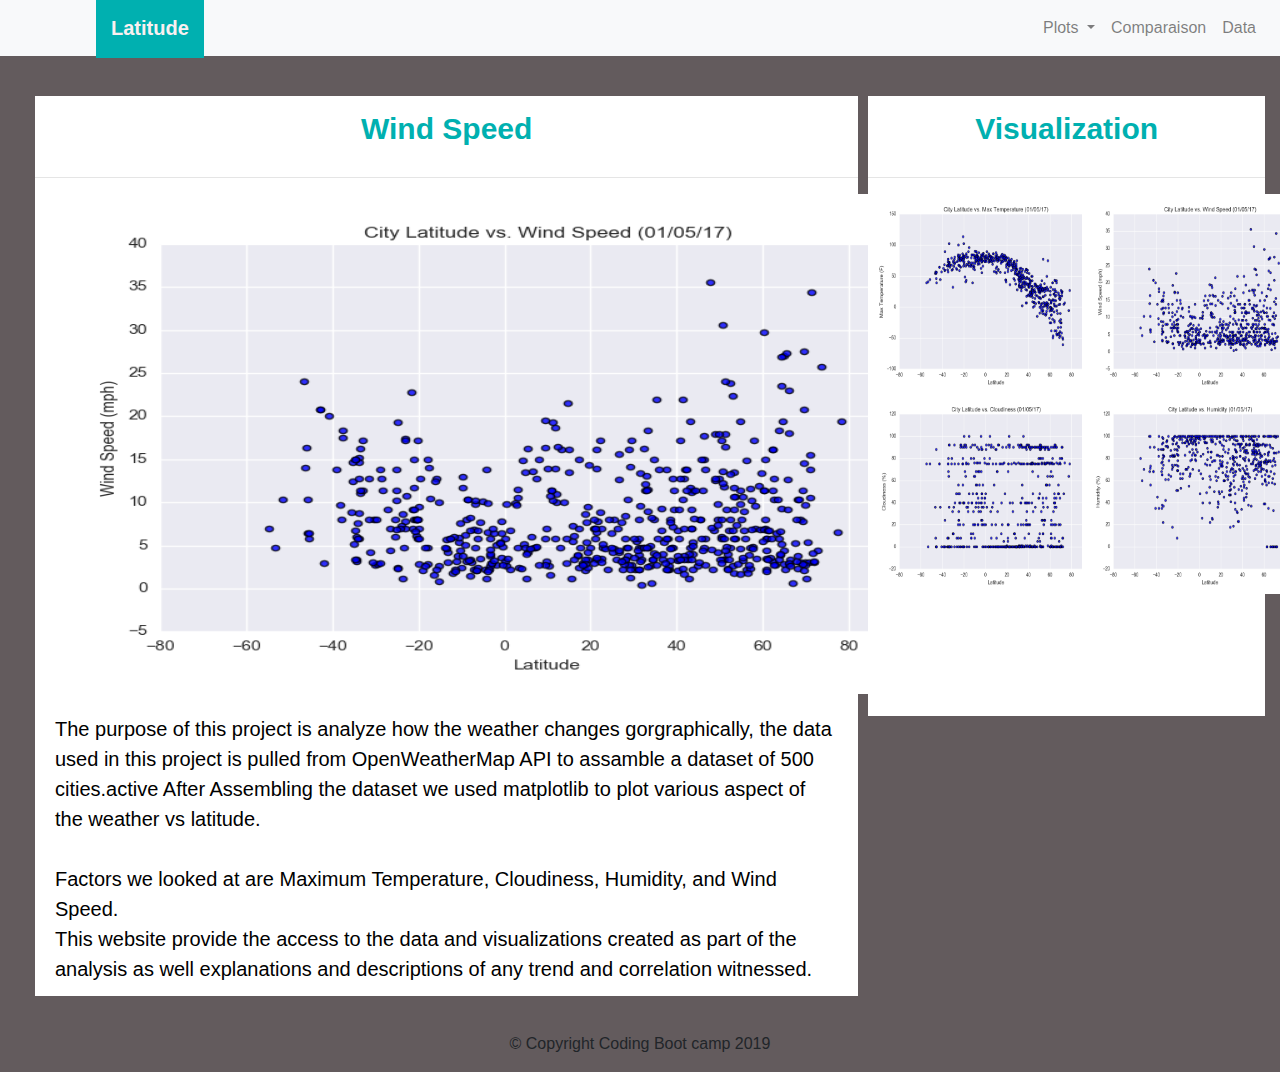
<file: wind-lat.html>
<!DOCTYPE html>
<html lang="en">

<head>
    <meta charset="UTF-8">
    <meta name="viewport" content="width=device-width, initial-scale=1.0">
    <meta http-equiv="X-UA-Compatible" content="ie=edge">
    <title>Weather data analysis</title>


    <!-- Bootstrap -->
    <link rel="stylesheet" href="https://stackpath.bootstrapcdn.com/bootstrap/4.3.1/css/bootstrap.min.css" integrity="sha384-ggOyR0iXCbMQv3Xipma34MD+dH/1fQ784/j6cY/iJTQUOhcWr7x9JvoRxT2MZw1T" crossorigin="anonymous">
    <link rel="stylesheet" href="style.css">
</head>

<body>
    <nav class="navbar navbar-expand-lg navbar-light bg-light">
        <a class="navbar-brand" href="#">Latitude</a>
        <button class="navbar-toggler" type="button" data-toggle="collapse" data-target="#navbarSupportedContent" aria-controls="navbarSupportedContent" aria-expanded="false" aria-label="Toggle navigation">
            <span class="navbar-toggler-icon"></span>
        </button>
        <div class="collapse navbar-collapse" id="navbarSupportedContent">
            <ul class="navbar-nav ml-auto">
                <li class="nav-item dropdown">
                    <a class="nav-link dropdown-toggle" href="#" id="navbarDropdown" role="button" data-toggle="dropdown" aria-haspopup="true" aria-expanded="false">
                        Plots
                    </a>
                    <div class="dropdown-menu" aria-labelledby="navbarDropdown">
                        <a class="dropdown-item" href="temp-lat.html">Temperature</a>
                        <a class="dropdown-item" href="cloud-lat.html">Cloudiness</a>
                        <a class="dropdown-item" href="humid-lat.html">Humidity</a>
                        <a class="dropdown-item" href="wind-lat.html">Wind</a>
                    </div>
                </li>
                <li class="nav-item">
                    <a class="nav-link" href="comparaison.html">Comparaison</a>
                </li>
                <li class="nav-item">
                    <a class="nav-link" href="data.html">Data</a>
                </li>

            </ul>

        </div>
    </nav>
    <div id="main_content" class="container-fluid ">
        <div class="row">
            <div class="col-lg-8 col-md-12">
                <div class="viz-main">
                    <p id="p1">Wind Speed</p>
                    <hr>
                    <div class="viz-main-img">
                        <img src="WebVisualizations/Resources/assets/images/Fig4.png" width=1000 height=500 alt="Latitude vs Wind Speed">
                    </div>
                    <section>The purpose of this project is analyze how the weather changes gorgraphically, the data used in this project is pulled from OpenWeatherMap API to assamble a dataset of 500 cities.active After Assembling the dataset we used matplotlib
                        to plot various aspect of the weather vs latitude.<br><br>Factors we looked at are Maximum Temperature, Cloudiness, Humidity, and Wind Speed.<br>This website provide the access to the data and visualizations created as part of
                        the analysis as well explanations and descriptions of any trend and correlation witnessed.
                    </section>
                </div>
            </div>
            <div class="col-lg-4 col-md-12">
                <div class="viz">
                    <p id="p2">Visualization</p>
                    <hr>
                    <div class="row">
                        <div class="col-lg-6 col-md-3">
                            <a class="temp active" href="Temp-lat.html"><img src="WebVisualizations/Resources/assets/images/Fig1.png" width=250 height=200 alt="City Latitude vs Max Temperature"></a>
                        </div>
                        <div class="col-lg-6 col-md-3">
                            <a class="wind" href="wind-lat.html"><img src="WebVisualizations/Resources/assets/images/Fig4.png" width=250 height=200 alt="City Latitude vs Wind Speed"></a>
                        </div>
                        <div class="col-lg-6 col-md-3">
                            <a class="cloud" href="cloud-lat.html"><img src="WebVisualizations/Resources/assets/images/Fig3.png" width=250 height=200 alt="City Latitude vs Cloudiness"></a>
                        </div>
                        <div class="col-lg-66 col-md-3">
                            <a class="humid" href="humid-lat.html"><img src="WebVisualizations/Resources/assets/images/Fig2.png" width=250 height=200 alt="City Latitude vs Humidity"></a>
                        </div>
                    </div>
                </div>
            </div>
        </div>
    </div>
    </div>
</body>
<!-- Footer -->
<footer class="page-footer font-small blue">

    <!-- Copyright -->
    <div class="footer-copyright text-center py-3">© Copyright Coding Boot camp 2019</div>
    <!-- Copyright -->

</footer>
<!-- Footer -->
<script src="https://code.jquery.com/jquery-3.3.1.slim.min.js" integrity="sha384-q8i/X+965DzO0rT7abK41JStQIAqVgRVzpbzo5smXKp4YfRvH+8abtTE1Pi6jizo" crossorigin="anonymous"></script>
<script src="https://cdnjs.cloudflare.com/ajax/libs/popper.js/1.14.7/umd/popper.min.js" integrity="sha384-UO2eT0CpHqdSJQ6hJty5KVphtPhzWj9WO1clHTMGa3JDZwrnQq4sF86dIHNDz0W1" crossorigin="anonymous"></script>
<script src="https://stackpath.bootstrapcdn.com/bootstrap/4.3.1/js/bootstrap.min.js" integrity="sha384-JjSmVgyd0p3pXB1rRibZUAYoIIy6OrQ6VrjIEaFf/nJGzIxFDsf4x0xIM+B07jRM" crossorigin="anonymous"></script>

</html>
</file>
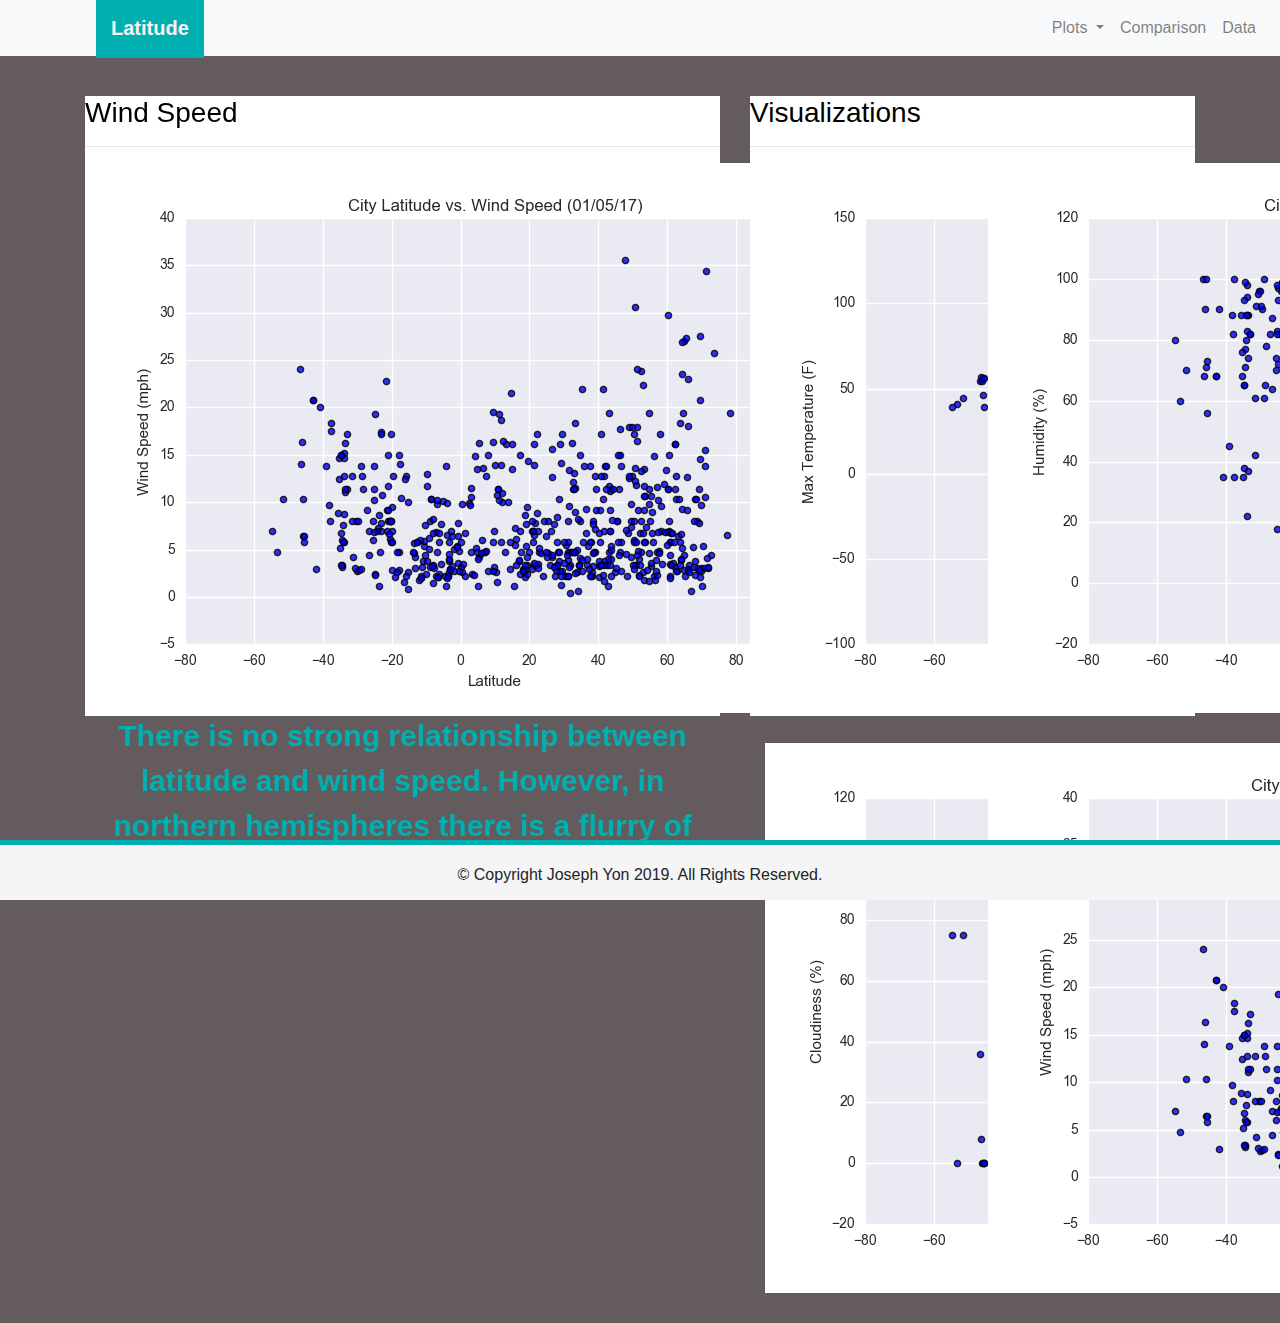
<file: wind_speed.html>
<!-- Visualization Wind Speed -->
<!doctype html>
<html lang="en">

<head>
    <meta charset="utf-8">
    <meta http-equiv="X-UA-Compatible" content="IE=edge">
    <meta name="viewport" content="width=device-width, initial-scale=1">
    <!-- Bootstrap CSS -->
    <link rel="stylesheet" href="https://stackpath.bootstrapcdn.com/bootstrap/4.3.1/css/bootstrap.min.css" integrity="sha384-ggOyR0iXCbMQv3Xipma34MD+dH/1fQ784/j6cY/iJTQUOhcWr7x9JvoRxT2MZw1T" crossorigin="anonymous">
    <!-- CSS Stylesheet -->
    <link rel="stylesheet" type="text/css" href="style.css">
    <title>Bootstrap Visualization Dashboard</title>
</head>

<body>
    <!-- Bootstrap JavaScript -->
    <!-- jQuery, Popper.js & Bootstrap JS -->
    <script src="https://code.jquery.com/jquery-3.3.1.slim.min.js" integrity="sha384-q8i/X+965DzO0rT7abK41JStQIAqVgRVzpbzo5smXKp4YfRvH+8abtTE1Pi6jizo" crossorigin="anonymous"></script>
    <script src="https://cdnjs.cloudflare.com/ajax/libs/popper.js/1.14.7/umd/popper.min.js" integrity="sha384-UO2eT0CpHqdSJQ6hJty5KVphtPhzWj9WO1clHTMGa3JDZwrnQq4sF86dIHNDz0W1" crossorigin="anonymous"></script>
    <script src="https://stackpath.bootstrapcdn.com/bootstrap/4.3.1/js/bootstrap.min.js" integrity="sha384-JjSmVgyd0p3pXB1rRibZUAYoIIy6OrQ6VrjIEaFf/nJGzIxFDsf4x0xIM+B07jRM" crossorigin="anonymous"></script>
    <!-- Navigation Menu -->
    <div class="navigation">
        <nav class="navbar navbar-expand-lg navbar-light bg-light">
            <a class="navbar-brand" style="background-color: #00b0b0;" href="index.html">Latitude</a>
            <button class="navbar-toggler" type="button" data-toggle="collapse" data-target="#navbarNavDropdown" aria-controls="navbarNavDropdown" aria-expanded="false" aria-label="Toggle navigation">
                <span class="navbar-toggler-icon"></span>
            </button>
            <div class="collapse navbar-collapse" id="navbarNavDropdown">
                <ul class="navbar-nav ml-auto">
                    <li class="nav-item dropdown">
                        <a class="nav-link dropdown-toggle" href="#" id="navbarDropdownMenuLink" role="button" data-toggle="dropdown" aria-haspopup="true" aria-expanded="false">
                            Plots
                        </a>
                        <div class="dropdown-menu" aria-labelledby="navbarDropdownMenuLink">
                            <a class="dropdown-item" href="temp.html">Max Temperature</a>
                            <a class="dropdown-item" href="humidity.html">Humidity</a>
                            <a class="dropdown-item" href="cloudiness.html">Cloudiness</a>
                            <a class="dropdown-item" href="wind_speed.html">Wind Speed</a>
                        </div>
                    </li>
                    <li class="nav-item">
                        <a class="nav-link" href="comparison.html">Comparison</a>
                    </li>
                    <li class="nav-item">
                        <a class="nav-link" href="data.html">Data</a>
                    </li>
                </ul>
            </div>
        </nav>
    </div>
    <!-- Content -->
    <!-- Create Overall Grid -->
    <div class="container">
        <div class="row">
            <div class="col-lg-7 col-md-12">
                <!-- Left Content Box -->
                <div class="viz" style="padding-bottom: 120px;">
                    <h3 class="title">Wind Speed</h3>
                    <hr>
                    <img src="WebVisualizations/Resources/assets/images/Wind.png" class="vizualization rounded float-left" alt="Wind Speed Graph">
                    <p>There is no strong relationship between latitude and wind speed. However, in northern hemispheres there is a flurry of cities with over 20 mph of wind.</p>
                </div>
            </div>
            <div class="col-lg-5 col-md-12">
                <!-- Right Content Viz -->
                <div class="viz">
                    <h3 class="title">Visualizations</h3>
                    <hr>
                    <div class="container">
                        <div class="row" style="padding-bottom: 30px;">
                            <div class="col-6">
                                <a href="temp.html">
                                    <img class="panel" src="WebVisualizations/Resources/assets/images/Temp.png" alt="Max Temperature Graph">
                                </a>
                            </div>
                            <div class="col-6">
                                <a href="humidity.html">
                                    <img class="panel" src="WebVisualizations/Resources/assets/images/Humidity.png" alt="Humidity Graph">
                                </a>
                            </div>
                        </div>
                        <div class="row" style="padding-bottom: 30px;">
                            <div class="col-6">
                                <a href="cloudiness.html">
                                    <img class="panel" src="WebVisualizations/Resources/assets/images/Cloudiness.png" alt="Cloudiness Graph">
                                </a>
                            </div>
                            <div class="col-6">
                                <a href="wind_speed.html">
                                    <img class="panel" src="WebVisualizations/Resources/assets/images/Wind.png" alt="Wind Speed Graph">
                                </a>
                            </div>
                        </div>
                    </div>
                </div>
            </div>
        </div>
    </div>
    <!-- Footer -->
    <footer>
        <div class="footer">&copy; Copyright Joseph Yon 2019. All Rights Reserved.</div>
    </footer>
</body>

</html>
</file>
<file: style.css>
/* Landing page */

body {
    font-size: 16px;
    /* color: #fff; */
    background-color: #635b5d;
    font-family: 'Oxygen', sans-serif;
    padding-top: 0px;
}

.navbar {
    position: relative;
}

.navbar-brand {
    color: rgb(250, 240, 240)!important;
    clear: both;
    margin-left: 80px;
    background-color: #00b0b0;
    padding: 15px;
    margin-top: 0;
    font-weight: bold;
    position: fixed;
}

.nav-link {
    color: black;
    font-size: 15;
}

.main,
.viz {
    background-color: white;
    font-size: 20px;
    color: black;
    height: 620px;
    width: 100%;
    margin-right: auto;
    margin-left: auto;
    margin-top: 40px;
    margin-bottom: 20px;
}

section {
    position: relative;
    margin: 20px;
}

.table {
    margin-left: 20px;
    margin-right: 20px;
}

p {
    color: #00b0b0;
    font-size: 30px;
    font-family: Verdana, Geneva, Tahoma, sans-serif;
    font-weight: bold;
    padding: 10px;
    text-align: center;
}

.temp:target {
    border: solid blue;
}

.wind:target {
    border: solid blue;
}

.humid:target {
    border: solid blue;
}

.cloud:target {
    border: solid blue;
    margin: 2px;
}

.compare {
    background-color: white;
    font-size: 20px;
    color: black;
    height: 1200px;
    width: 75%;
    margin-right: auto;
    margin-left: auto;
}

.main-img {
    float: left;
}

.gallery-block {
    padding-bottom: 60px;
}

.gallery-block .heading {
    margin-bottom: 50px;
    text-align: center;
}

.gallery-block .heading h2 {
    font-weight: bold;
    font-size: 1.4rem;
    text-transform: uppercase;
}

.gallery-block.compact-gallery .item {
    overflow: hidden;
    margin-bottom: 0;
    background: black;
    opacity: 1;
}

.gallery-block.compact-gallery .item .image {
    transition: 0.8s ease;
}

.gallery-block.compact-gallery .item .info {
    position: relative;
    display: inline-block;
}

.gallery-block.compact-gallery .item .description {
    display: grid;
    position: absolute;
    bottom: 0;
    left: 0;
    color: #fff;
    padding: 10px;
    font-size: 17px;
    line-height: 18px;
    width: 100%;
    padding-top: 15px;
    padding-bottom: 15px;
    opacity: 1;
    color: #fff;
    transition: 0.8s ease;
    text-align: center;
    text-shadow: 1px 1px 1px rgba(0, 0, 0, 0.2);
    background: linear-gradient(to bottom, transparent, rgba(0, 0, 0, 0.39));
}

.gallery-block.compact-gallery .item .description .description-heading {
    font-size: 1em;
    font-weight: bold;
}

.gallery-block.compact-gallery .item .description .description-body {
    font-size: 0.8em;
    margin-top: 10px;
    font-weight: 300;
}


/* FOOTER */

.footer {
    position: fixed;
    bottom: 0;
    width: 100%;
    border-color: #00b0b0;
    /* Set the fixed height of the footer here */
    height: 60px;
    line-height: 60px;
    /* Vertically center the text there */
    background-color: #f5f5f5;
    text-align: center;
    border-top: 5px solid #00b0b0;
}


/* Visualization pages */

.viz-main {
    margin-left: 20px;
    margin-right: 20px;
    background-color: white;
    font-size: 20px;
    color: black;
    height: 900px;
    width: 100%;
    margin-top: 40px;
    margin-bottom: 20px;
}

.main-img {
    text-align: center;
}


/* for larger devices */

@media (max-width: 1200px) {
    .temp,
    .humid,
    .wind,
    .cloud {
        margin-top: 20px;
        width: 200;
        height: auto;
        align-items: center;
        position: relative;
        margin-right: auto;
        margin-left: auto;
    }
    .main .viz {
        background-color: white;
        font-size: 20px;
        color: black;
        height: 620px;
        width: 100%;
        margin-right: auto;
        margin-left: auto;
        margin-top: 40px;
        margin-bottom: 20px;
    }
}


/* for medium devices */

@media (max-width: 992px) {
    .temp,
    .humid,
    .wind,
    .cloud {
        margin-top: 50px;
        width: 200;
        height: auto;
    }
    .viz {
        background-color: white;
        font-size: 20px;
        color: black;
        height: 420px;
        width: 100%;
        align-items: center;
        margin-right: auto;
        margin-left: auto;
        margin-top: 40px;
        margin-bottom: 20px;
    }
    .main {
        background-color: white;
        font-size: 20px;
        color: black;
        height: 920px;
        width: 95%;
        margin-right: auto;
        margin-left: auto;
        margin-top: 40px;
        margin-bottom: 20px;
    }
}


/* for smaller devices */

@media (max-width: 768px) {
    .temp .humid .wind .cloud {
        margin-top: 50px;
        width: 200;
        height: auto;
        text-align: center;
        width: fit-content;
    }
    .viz {
        background-color: white;
        font-size: 20px;
        color: black;
        height: 920px;
        width: 95%;
        margin-right: auto;
        margin-left: auto;
        margin-top: 40px;
        margin-bottom: 20px;
    }
    .main {
        background-color: white;
        font-size: 20px;
        color: black;
        height: 920px;
        width: 95%;
        margin-right: auto;
        margin-left: auto;
        margin-top: 40px;
        margin-bottom: 20px;
    }
}

@media (min-width: 576px) {
    .gallery-block.compact-gallery .item .description {
        opacity: 0;
    }
    .gallery-block.compact-gallery .item a:hover .description {
        opacity: 1;
    }
    .gallery-block .zoom-on-hover:hover .image {
        transform: scale(1.3);
        opacity: 0.7;
    }
}
</file>
